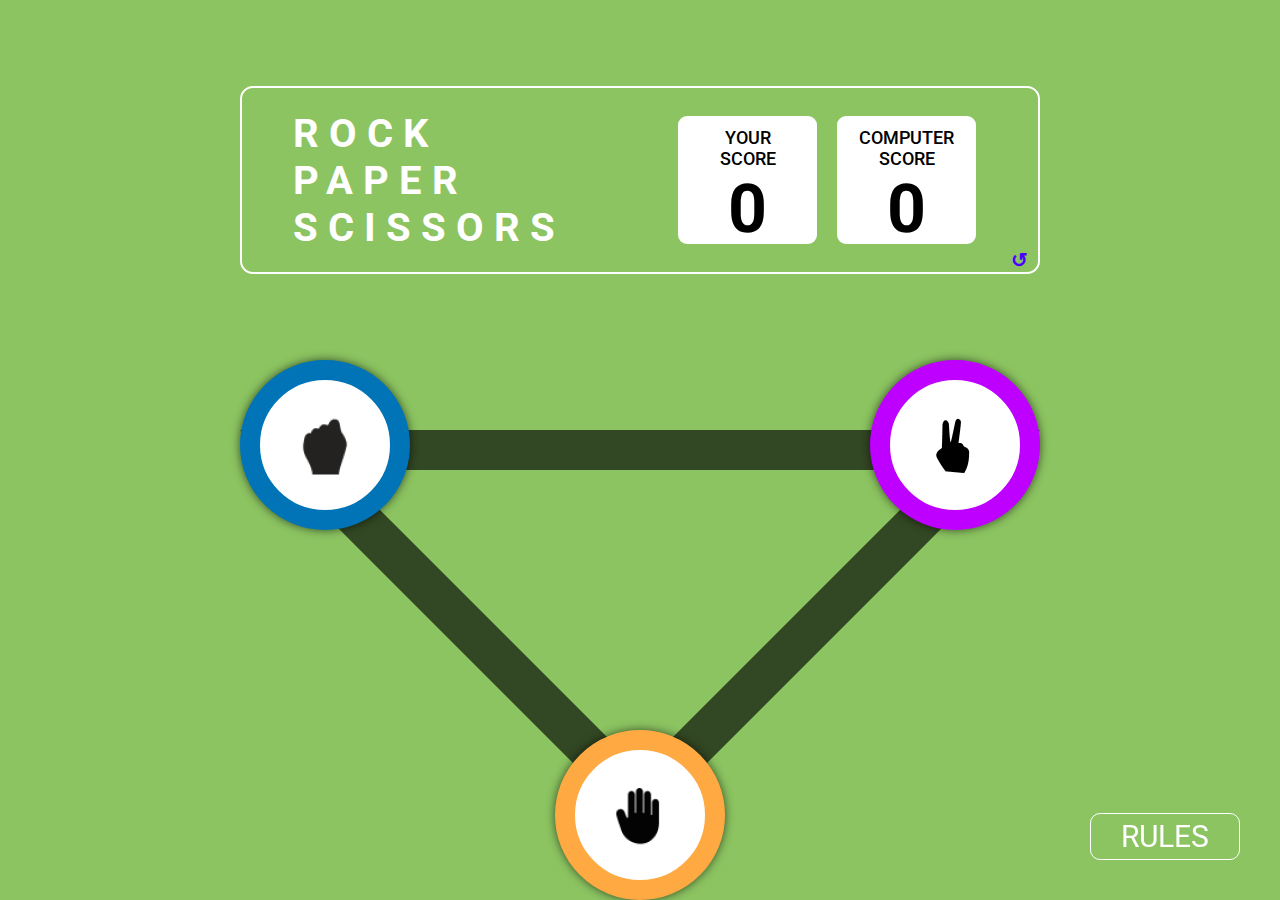
<file: index.html>
<!DOCTYPE html>
<html lang="en">
	<head>
		<meta charset="UTF-8" />
		<meta name="viewport" content="width=device-width, initial-scale=1.0" />
		<title>Stone-Paper-Scissor</title>
		<link rel="stylesheet" href="./style.css" />
		<link rel="shortcut icon" href="./17911 1scissor.png" type="image/x-icon" />
	</head>
	<body>
		<div class="header">
			<header>
				<div class="title">ROCK PAPER SCISSORS</div>
				<div class="score">
					<div class="scoreBox">
						<p>
							your <br />
							score
						</p>
						<span id="userScore"></span>
					</div>
					<div class="scoreBox">
						<p>computer <br />score</p>
						<span id="pcScore"></span>
					</div>
				</div>
				<span id="reload" onclick="refresh()">&#8634;</span>
			</header>
		</div>

		<main class="game">
			<div class="makeChoice" id="choiceMaker">
				<div class="choiceImg stone" onclick="letsPlay('rock')">
					<img src="./icons8-fist-67 1stone.png" alt="" />
				</div>
				<div class="choiceImg paper" onclick="letsPlay('paper')">
					<img src="./icons8-hand-64 1paper.png" alt="" />
				</div>
				<div class="choiceImg scissor" onclick="letsPlay('scissor')">
					<img src="./17911 1scissor.png" alt="" />
				</div>
			</div>

			<div class="choiceResults" id="choiceResult">
				<div class="resultshow">
					<div class="myChoice" id="myChoice">
						<img src="./icons8-fist-67 1stone.png" alt="" id="userChoice" />
					</div>
					<div class="choiceResult" id="choiceResultDetails">
						<h1 id="yourTitle">You Win</h1>
						<h2 id="resultTie">Against PC</h2>
						<button onclick="playagain()">Play Again</button>
					</div>
					<div class="pcChoice" id="pcChoice">
						<img src="./17911 1scissor.png" alt="" id="loadingDone" />
						<img src="./hand.png" alt="" id="loading" />
					</div>
				</div>
			</div>
		</main>

		<div class="buttonSection">
			<div class="button ripple" id="ruleButton" onclick="closeRules()">
				Rules
			</div>
			<a href="./hurray.html" class="button ripple" id="next">Next</a>
		</div>
		<div id="gameRule">
			<h1>Game Rule</h1>
			<ul>
				<li>Rock beats scissors, scissors beat paper, and paper beats rock.</li>
				<li>
					Agree ahead of time whether you’ll count off “rock, paper, scissors,
					shoot” or just “rock, paper, scissors.”
				</li>
				<li>
					Use rock, paper, scissors to settle minor decisions or simply play to
					pass the time
				</li>
				<li>
					If both players lay down the same hand, each player lays down another
					hand
				</li>
			</ul>
			<div id="closeRules" onclick="closeRules()">X</div>
		</div>

		<script src="script.js"></script>
	</body>
</html>
</file>
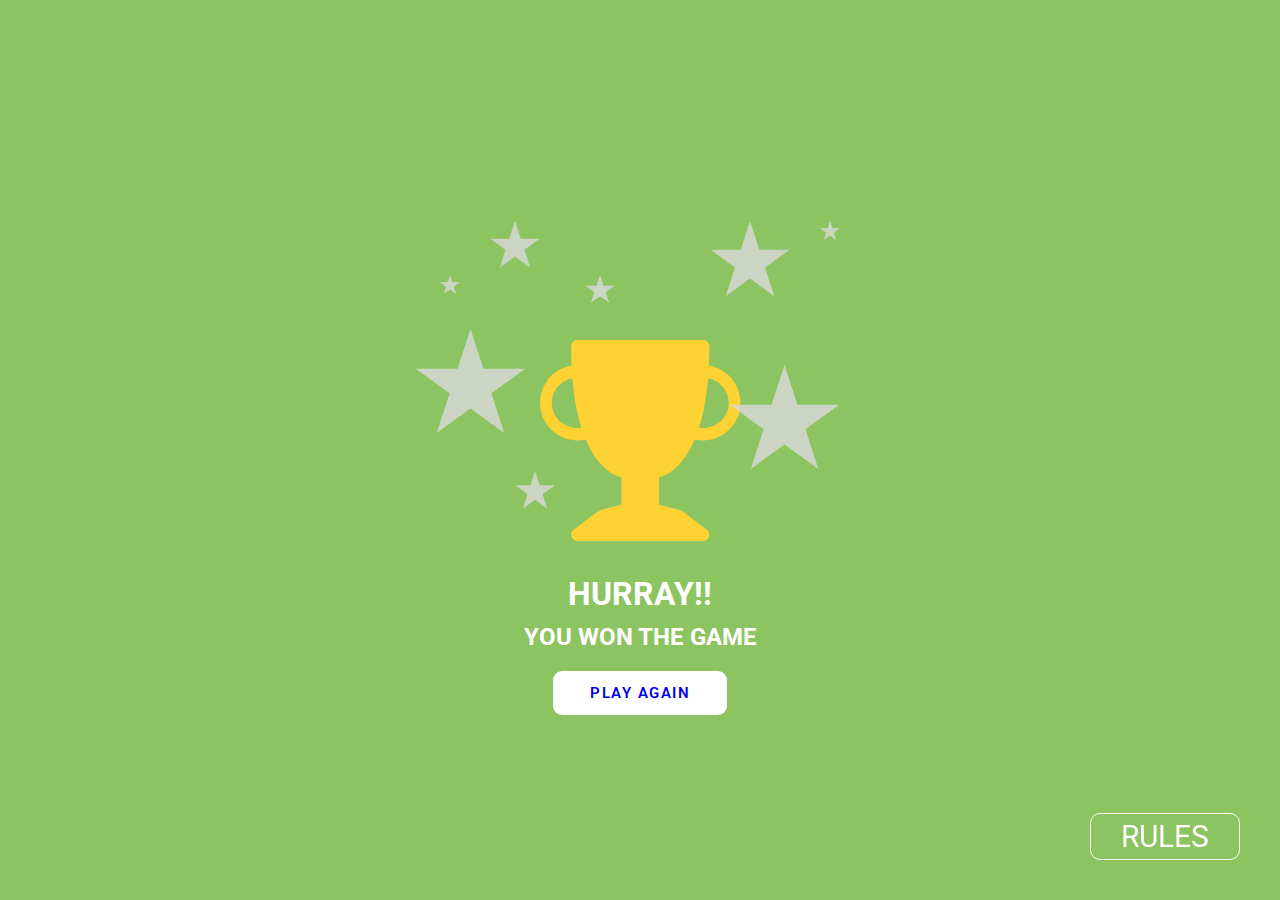
<file: hurray.html>
<!DOCTYPE html>
<html lang="en">
<head>
    <meta charset="UTF-8">
    <meta name="viewport" content="width=device-width, initial-scale=1.0">
    <title>You Won</title>
    <link rel="shortcut icon" href="./17911 1scissor.png" type="image/x-icon">
    <link rel="stylesheet" href="./style.css">

</head>
<body>
    <div class="winning">
        <div class="trophy">
            <div class="trophySVG">
                <svg  xmlns="http://www.w3.org/2000/svg" width="201" height="201" viewBox="0 0 201 201" fill="none">
                    <path d="M31.1411 6.28125C31.1411 4.61536 31.8029 3.0177 32.9809 1.83974C34.1588 0.661773 35.7565 0 37.4224 0L163.047 0C164.713 0 166.311 0.661773 167.489 1.83974C168.667 3.0177 169.329 4.61536 169.329 6.28125C169.329 13.0399 169.178 19.4719 168.901 25.5772C173.865 26.3992 178.614 28.2068 182.868 30.8935C187.123 33.5801 190.796 37.0913 193.671 41.2202C196.547 45.349 198.566 50.0118 199.611 54.9336C200.655 59.8554 200.704 64.9366 199.754 69.8775C198.803 74.8184 196.873 79.5189 194.077 83.7019C191.281 87.8849 187.676 91.4657 183.474 94.2331C179.272 97.0005 174.558 98.8986 169.611 99.8152C164.663 100.732 159.583 100.649 154.668 99.5704C144.744 122.999 131.076 134.456 119.079 137.396V164.694L136.98 169.167C139.417 169.77 141.716 170.863 143.726 172.37L166.816 189.694C167.871 190.485 168.65 191.588 169.043 192.846C169.436 194.104 169.423 195.454 169.006 196.705C168.589 197.956 167.79 199.044 166.72 199.814C165.651 200.585 164.366 201 163.047 201H37.4224C36.104 201 34.8191 200.585 33.7497 199.814C32.6802 199.044 31.8803 197.956 31.4635 196.705C31.0466 195.454 31.0337 194.104 31.4268 192.846C31.8199 191.588 32.599 190.485 33.6536 189.694L56.7435 172.37C58.7535 170.863 61.0524 169.77 63.4896 169.167L81.3911 164.694V137.396C69.3939 134.456 55.7259 122.999 45.8016 99.5578C40.8844 100.642 35.7999 100.73 30.8483 99.8159C25.8967 98.9021 21.1784 97.0054 16.972 94.2378C12.7657 91.4701 9.15659 87.8876 6.3579 83.7018C3.5592 79.516 1.62765 74.8119 0.677325 69.8671C-0.273001 64.9224 -0.222836 59.8374 0.824858 54.9124C1.87255 49.9874 3.89653 45.3222 6.77726 41.1925C9.65799 37.0628 13.3371 33.5521 17.5972 30.868C21.8573 28.1838 26.6121 26.3806 31.5808 25.5647C31.2851 19.1411 31.1385 12.7116 31.1411 6.28125ZM32.3848 38.19C25.8295 39.3894 20.0192 43.1438 16.2321 48.6272C12.4449 54.1107 10.9911 60.8739 12.1906 67.4292C13.39 73.9845 17.1444 79.7948 22.6278 83.582C28.1113 87.3691 34.8745 88.8229 41.4298 87.6234C37.2465 74.4328 34.0431 58.1518 32.3848 38.19ZM159.052 87.6234C165.608 88.8229 172.371 87.3691 177.854 83.582C183.338 79.7948 187.092 73.9845 188.292 67.4292C189.491 60.8739 188.037 54.1107 184.25 48.6272C180.463 43.1438 174.653 39.3894 168.097 38.19C166.427 58.1644 163.223 74.4328 159.052 87.6234Z" fill="#FFD233"/>
                </svg>
            </div>
            <div class="stars">
                <img src="./Star.png" alt="" class="star1">
                <img src="./Star.png" alt="" class="star2">
                <img src="./Star.png" alt="" class="star3">
                <img src="./Star.png" alt="" class="star4">
                <img src="./Star.png" alt="" class="star5">
                <img src="./Star.png" alt="" class="star6">
                <img src="./Star.png" alt="" class="star7">
                <img src="./Star.png" alt="" class="star8">
            </div>
        </div>
        <h1 class="winningTitle">
            HURRAY!! 
        </h1>
        <h2 class="info">YOU WON THE GAME<h2>
            <div class="choiceResult" id="choiceResultDetails">
                <button onclick="playagain()"><a href="./index.html">Play Again</a></button>
            </div>
        
    </div>
        
    <div class="buttonSection">
        <div class="button ripple" id="ruleButton" onclick="closeRules()">
            Rules
        </div>
        
    </div>


    <div id="gameRule">
        <h1>Game Rule</h1>
        <ul>
            <li>Rock beats scissors, scissors beat paper, and paper beats rock.</li>
            <li>
                Agree ahead of time whether you’ll count off “rock, paper, scissors,
                shoot” or just “rock, paper, scissors.”
            </li>
            <li>
                Use rock, paper, scissors to settle minor decisions or simply play to
                pass the time
            </li>
            <li>
                If both players lay down the same hand, each player lays down another
                hand
            </li>
        </ul>
        <div id="closeRules" onclick="closeRules()">X</div>
    </div>

    <script src="./script.js"></script>
</body>
</html>
</file>
<file: style.css>
@import url("https://fonts.googleapis.com/css2?family=Dangrek&family=Roboto:wght@400;500;700&display=swap");

* {
	margin: 0;
	padding: 0;
	box-sizing: border-box;
	font-family: "Roboto";
}
body {
	background-color: #8cc461;
	/* background-color: rgb(120, 26, 163); */
	height: 100vh;
	overflow: hidden;
	display: flex;
	/* align-items: center; */
	/* justify-content: center; */
	flex-direction: column;
}
li {
	list-style: none;
}
a {
	text-decoration: none;
}
/* header */

.header {
	height: 40vh;
	width: 100%;
	display: flex;
	align-items: center;
	justify-content: center;
}
.game {
	height: 60vh;
	display: flex;
	align-items: center;
	justify-content: center;
}

header {
	position: relative;
	border: 2px solid #fff;
	border-radius: 13px;
	width: 800px;
	height: 188px;
	display: flex;
	align-items: center;
	justify-content: space-around;
}

#reload {
	content: "";
	position: absolute;
	bottom: 0;
	right: 10px;
	cursor: pointer;
	font-size: 20px;
	font-weight: bolder;
	color: #4c00ff;
}
.title {
	text-transform: uppercase;
	color: #fff;
	font-size: 40px;
	font-weight: bolder;
	flex-basis: 10%;
	letter-spacing: 10px;
}
.score {
	display: flex;
	align-items: center;
	justify-content: space-around;
	flex-basis: 40%;
}
.scoreBox {
	width: 139px;
	height: 128px;
	background-color: #fff;
	color: #000;
	border-radius: 9px;
	display: flex;
	flex-direction: column;
	align-items: center;
	justify-content: center;
	padding-top: 15px;
}
.scoreBox p {
	font-size: 18px;
	text-align: center;
	text-transform: uppercase;
	font-weight: 500;
}
.scoreBox span {
	font-size: 68px;
	font-weight: bolder;
}

/* Rules */
.buttonSection {
	display: flex;
	align-items: center;
	justify-content: center;
	position: fixed;
	bottom: 30px;
	right: 30px;
}
.button {
	color: #fff;
	font-size: 30px;
	border-radius: 10px;
	padding: 5px 30px;
	text-transform: uppercase;
	cursor: pointer;
	border: 1px solid #fff;
	margin: 10px;
}
#next {
	display: none;
}
.ripple {
	overflow: hidden;
	transform: translate3d(0, 0, 0);
}

.ripple:after {
	content: "";
	display: block;
	position: absolute;
	width: 100%;
	height: 100%;
	top: 0;
	left: 0;
	pointer-events: none;
	background-image: radial-gradient(circle, #fff 10%, transparent 10.01%);
	background-repeat: no-repeat;
	background-position: 50%;
	transform: scale(10, 10);
	opacity: 0;
	transition: transform 0.5s, opacity 1s;
}

.ripple:active:after {
	transform: scale(0, 0);
	opacity: 0.3;
	transition: 0s;
}

/* gameRule */

#gameRule {
	background-color: #004429;
	width: 350px;
	height: 420px;
	padding: 20px;
	color: white;
	display: none;
	/* align-items: center; */
	justify-content: center;
	flex-direction: column;
	position: fixed;
	right: 80px;
	bottom: 120px;
	border: 7px solid #fff;
	border-radius: 13px;
	z-index : 1000;
}
#gameRule h1 {
	font-size: 29px;
	text-align: center;
	margin: 5px 0;
	font-weight: 600;
}

#gameRule ul {
	width: 95%;
	margin-left: 10px;
}
#gameRule li {
	font-size: 18px;
	margin: 10px 0;
	margin-left: 20px;
}

#gameRule li::before {
	content: "";
	display: inline-block;
	position: absolute;
	left: 25px;
	margin-top: 5px;
	width: 10px;
	height: 10px;
	background-color: #ffd600;
}
#closeRules {
	font-family: "Dangrek", cursive;
	font-size: 44px;
	font-weight: 400;
	position: absolute;
	background-color: #ff0000;
	display: block;
	width: 60px;
	height: 60px;
	border-radius: 50%;
	border: 5px solid #fff;
	display: flex;
	align-items: center;
	justify-content: center;
	top: -30px;
	right: -20px;
	cursor: pointer;
}

/* Game */

/* makeChoice */

.makeChoice {
	position: relative;
	width: 0;
	height: 0;
	border-bottom: 400px solid #324723;
	border-right: 400px solid rgba(128, 128, 128, 0);
	border-left: 400px solid #00000000;
	display: flex;
	align-items: center;
	justify-content: center;
	transform: rotate(180deg);
}
.makeChoice::after {
	content: "";
	position: absolute;
	bottom: -360px;
	color: #fff;
	display: block;
	width: 0;
	height: 0;
	border-bottom: 300px solid #8cc461;
	border-right: 300px solid transparent;
	border-left: 300px solid transparent;
}

.choiceImg {
	transform: rotate(180deg);
	background-color: #fff;
	border-radius: 50%;
	width: 170px;
	height: 170px;
	display: flex;
	align-items: center;
	justify-content: center;
	box-shadow: 0px 0px 10px rgba(0, 0, 0, 0.623);
	cursor: pointer;
}

.stone {
	border: 20px solid #0074b6;
	position: absolute;
	top: 300px;
	left: 230px;
	z-index: 100;
}
.stone:hover::after {
	content: "";
	position: absolute;
	display: block;
	width: 170px;
	height: 170px;
	border-radius: 50%;
	z-index: -1;
	animation: stoneAnimation 0.6s infinite alternate-reverse;
}
@keyframes stoneAnimation {
	0% {
		border: 0px solid #0073b63a;
	}

	100% {
		border: 13px solid #0073b63a;
	}
}
.paper {
	border: 20px solid #ffa943;
	position: absolute;
	bottom: -100px;
	left: -85px;
	z-index: 100;
}
.paper:hover::after {
	content: "";
	position: absolute;
	display: block;
	width: 170px;
	height: 170px;
	border-radius: 50%;
	z-index: -1;
	animation: paperAnimation 0.6s infinite alternate-reverse;
}
@keyframes paperAnimation {
	0% {
		border: 0px solid #ffaa4367;
	}

	100% {
		border: 13px solid #ffaa4367;
	}
}
.scissor {
	border: 20px solid #bd00ff;
	position: absolute;
	top: 300px;
	right: 230px;
	z-index: 100;
}
.scissor:hover::after {
	content: "";
	position: absolute;
	display: block;
	width: 170px;
	height: 170px;
	border-radius: 50%;
	z-index: -1;
	animation: scissorAnimation 0.6s infinite alternate-reverse;
}
@keyframes scissorAnimation {
	0% {
		border: 0px solid #bb00ff62;
	}

	100% {
		border: 13px solid #bb00ff62;
	}
}

/* Getting Result */

.myChoice,
.pcChoice {
	background-color: #fff;
	position: relative;
	border-radius: 50%;
	display: flex;
	min-width: 170px;
	min-height: 170px;
	align-items: center;
	justify-content: center;
	/* box-shadow: 0px 0px 10px rgba(0, 0, 0, 0.623); */
	border: 20px solid red;
	box-shadow: 3px 0px 21px 1px rgba(0, 0, 0, 0.2) inset;
}
#loading {
	width: 80px;
	animation: handShack 0.5s alternate-reverse infinite;
}
@keyframes handShack {
	0% {
		transform: rotateZ(-40deg);
	}
	100% {
		transform: rotateZ(-60deg);
	}
}

.pcChoice img {
	transform: rotate(-30deg);
}
.myChoice img {
	transform: rotate(30deg);
}
.myChoice::after {
	content: "You Picked";
	position: absolute;
	top: -70px;
	text-transform: uppercase;
	color: #fff;
	font-weight: bold;
	letter-spacing: 2px;
}
.pcChoice::after {
	content: "PC Picked";
	position: absolute;
	top: -70px;
	text-transform: uppercase;
	color: #fff;
	font-weight: bold;
	letter-spacing: 2px;
}

.winner {
	position: absolute;
	width: 220px;
	height: 220px;
	background-color: transparent;
	border: 25px solid #289a27;
	border-radius: 50%;
	z-index: -1;
	animation: winnerAnimation 0.8s alternate-reverse infinite;
}
.winner::after {
	content: "";
	position: absolute;
	display: block;
	border: 25px solid rgba(29, 168, 43, 0.79);
	top: -29.4%;
	left: -29.35%;
	width: 220px;
	height: 220px;
	border-radius: 50%;
	animation: winnerAnimation 0.8s alternate-reverse infinite;
}
.winner::before {
	content: "";
	position: absolute;
	display: block;
	border: 25px solid rgba(46, 154, 37, 0.39);
	top: -44%;
	left: -44%;
	width: 270px;
	height: 270px;
	border-radius: 50%;
	animation: winnerAnimation 0.8s alternate-reverse infinite;
	/* animation: winnerAnimation 1s infinite; */
}

@keyframes winnerAnimation {
	0% {
		transform: scale(0.8);
	}
	100% {
		transform: scale(1);
	}
}

.choiceResults {
	width: 60%;
	height: 100%;
	display: none;
	align-items: center;
	justify-content: center;
}
.resultshow {
	display: flex;
	width: 100%;
	align-items: center;
	justify-content: space-around;
}
#choiceResultDetails {
	transition: 0.3s ease-in-out;
}
.choiceResult {
	color: #fff;
	display: flex;
	flex-direction: column;
	align-items: center;
}
.choiceResult h1 {
	font-size: 50px;
	text-transform: uppercase;
}
.choiceResult h2 {
	text-transform: uppercase;
	font-size: 25px;
	margin-top: 5px;
	letter-spacing: 2px;
}
.choiceResult button {
	border-radius: 9px;
	background: #fff;
	color: #6b6b6b;
	width: 174px;
	height: 44px;
	flex-shrink: 0;
	border: none;
	outline: none;
	margin-top: 20px;
	font-size: 15px;
	font-weight: 600;
	letter-spacing: 1.5px;
	text-transform: uppercase;
	cursor: pointer;
}

@media only screen and (width <850px) {
	.header{
		height: 20vh;
	}
	.game{
		height: 80vh;
	}
	header {
		flex-wrap: wrap;
		width: 340px;
		height: 150px;
	}
	.title{
		font-size: 15px;
		letter-spacing: inherit;
		min-width: 300px;
		/* background-color: gray; */
	}
	.scoreBox {
		width: 100px;
		height: 70px;
		margin: 0 20px;
		padding-top: 5px;
	}
	.scoreBox p {
		font-size: 12px;
	}
	.scoreBox span {
		font-size: 30px;
	}
	.title {
		text-align: center;
	}
	.buttonSection{
		bottom: 20px;
		right: 20px;
	}
	.button {
		font-size: 18px;
		font-weight: bold;
		padding: 5px 20px;
	}
	.makeChoice {
		border-bottom: 150px solid #324723;
		border-right: 150px solid rgba(128, 128, 128, 0);
		border-left: 150px solid #00000000;
	}
	.makeChoice::after {
		bottom: -130px;
		border-bottom: 100px solid #8cc461;
		border-right: 100px solid transparent;
		border-left: 100px solid transparent;
	}
	.choiceImg {
		width: 80px;
		height: 80px;
	}
	.choiceImg img {
		width: 40px;
	}
	.choiceImg:last-child img {
		width: 30px;
	}
	.stone {
		top: 100px;
		left: 80px;
		border: 8px solid #0074b6;
	}
	.stone:hover::after {
		width: 80px;
		height: 80px;
	}
	.paper {
		border: 8px solid #ffa943;
		bottom: -50px;
		left: -40px;
	}
	.paper:hover::after {
		width: 80px;
		height: 80px;
	}
	.scissor {
		border: 8px solid #bd00ff;
		top: 100px;
		right: 80px;
	}
	.scissor:hover::after {
		width: 80px;
		height: 80px;
	}

	/* Getting Result */

	.choiceResults {
		flex-direction: column;
	}

	.myChoice,
	.pcChoice {
		min-width: 120px;
		min-height: 120px;
		border: 20px solid #bd00ffed;
	}
	.myChoice {
		order: 1;
	}
	.pcChoice {
		order: 2;
		margin-top: 50px;
	}
	.winner {
		width: 170px;
		height: 170px;
	}
	.winner::after {
		width: 170px;
		height: 170px;
		top: -41.5%;
		left: -42%;
	}
	.winner::before {
		width: 220px;
		height: 220px;
		top: -62%;
		left: -63%;
		/* display: none; */
	}
	.resultshow {
		flex-direction: column;
	}

	.choiceResult h1 {
		font-size: 30px;
		text-transform: uppercase;
	}
	.choiceResult h2 {
		text-transform: uppercase;
		font-size: 15px;
		margin-top: 5px;
		letter-spacing: inherit;
	}
	.choiceResult {
		margin: 40px 0;
		background-color: rgba(128, 128, 128, 0.144);
		padding: 10px;
		border-radius: 10px;
		order: 3;
	}
	.pcChoice::after,
	.myChoice::after {
		font-size: 12px;
		width: 300px;
		text-align: center;
		top: -40px;
	}
	#gameRule{
		bottom: 80px;
		right: 40px;
		/* overflow: hidden; */
		width: 280px;
		height: 300px;
	}
	#gameRule li{
		font-size: 12px;
	}
	#gameRule h1{
		font-size: 25px;
	}
}

/* Hurray Page */

.winning {
	width: 100%;
	height: 100vh;
	overflow: hidden;
	display: flex;
	align-items: center;
	justify-content: center;
	flex-direction: column;
}
.winning .winningTitle {
	margin-bottom: 10px;
	margin-top: 30px;
	text-transform: uppercase;
	color: #fff;
}
.winning .info {
	color: #fff;
	text-transform: uppercase;
}
.trophy {
	position: relative;
	width: 500px;
	display: flex;
	align-items: center;
	justify-content: center;
	height: 40%;
	overflow: hidden;
}
.trophy .trophySVG {
	position: absolute;
	bottom: 0;
}
/* stars */
.star1,
.star2,
.star3,
.star4,
.star5,
.star6,
.star7,
.star8 {
	position: absolute;
}

.star1 {
	width: 20px;
	top: 10%;
	right: 10%;
	animation: starTwinkle 0.4s ease-in-out alternate-reverse infinite;
}
.star2 {
	width: 20px;
	top: 25%;
	left: 10%;
	animation: starTwinkle 0.6s ease-in-out alternate-reverse infinite;
}
.star3 {
	width: 50px;
	top: 10%;
	left: 20%;
	animation: starTwinkle 0.8s ease-in-out alternate-reverse infinite;
}
.star4 {
	width: 80px;
	top: 10%;
	right: 20%;
	animation: starTwinkle 0.6s ease-in-out alternate-reverse infinite;
}
.star5 {
	top: 40%;
	left: 5%;
	animation: starTwinkle 0.8s ease-in-out alternate-reverse infinite;
}
.star6 {
	top: 50%;
	right: 10%;
	animation: starTwinkle 1s ease-in-out alternate-reverse infinite;
}
.star7 {
	width: 30px;
	top: 25%;
	right: 55%;
	animation: starTwinkle 0.4s ease-in-out alternate-reverse infinite;
}
.star8 {
	width: 40px;
	bottom: 10%;
	left: 25%;
	animation: starTwinkle 0.6s ease-in-out alternate-reverse infinite;
}

@keyframes starTwinkle {
	0% {
		transform: scale(0);
	}
	100% {
		transform: scale(1);
	}
}
</file>
